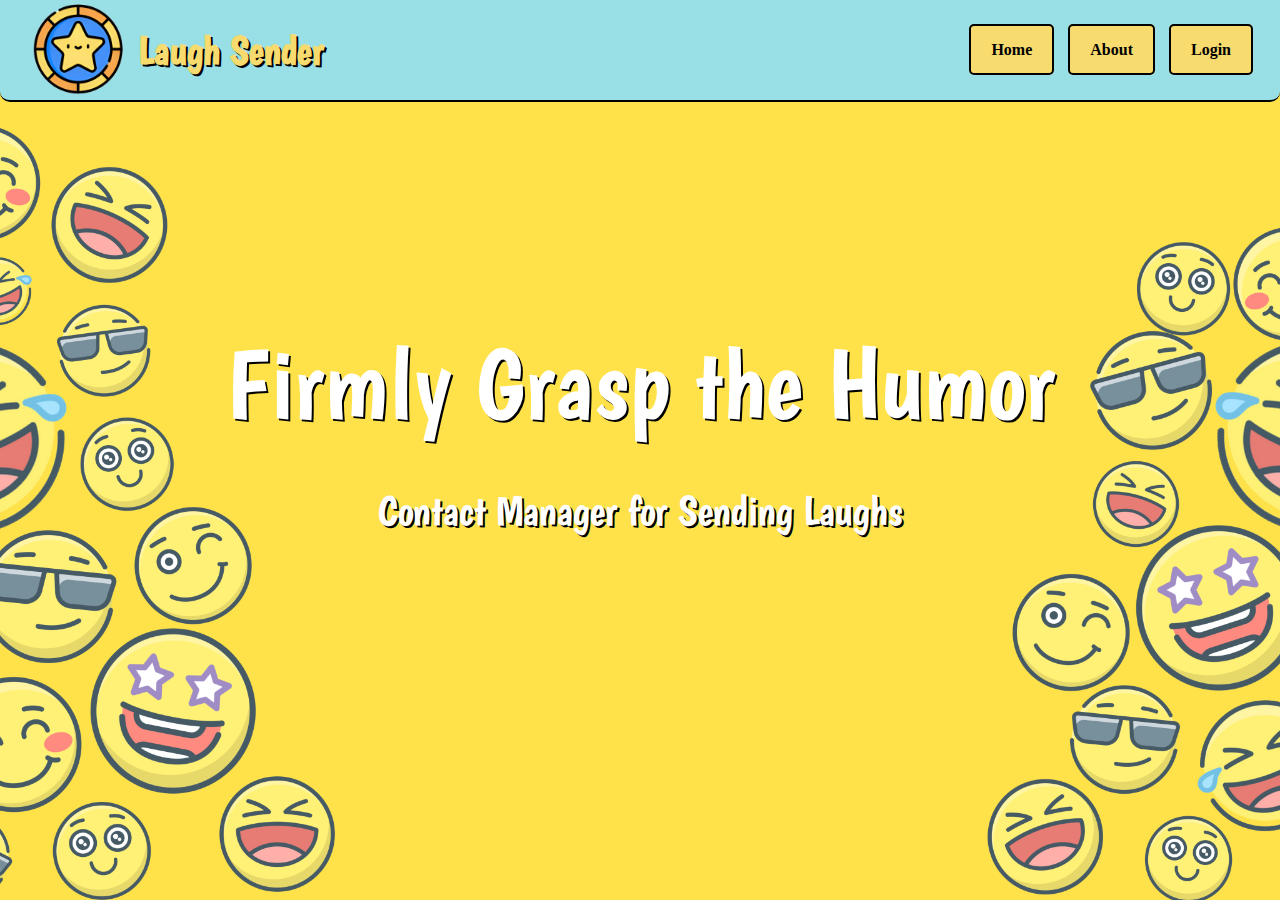
<file: index.html>
<!DOCTYPE html>
<html>
	<head>
		<meta charset = "utf-8">
		<!--This will make website display properly on all devices-->
		<meta name="viewport" content=<width="device-width, initial-scale=1">
		<title>Laugh Sender</title>
		<link rel="icon" type="image/x-icon" href="images/favicon.ico">
		<link rel="stylesheet" href="css/home.css">
		<link rel="stylesheet" href="https://fonts.googleapis.com/css2?family=Boogaloo&display=swap">
		
	</head>
	
	<body>
		<header>
			<div class="navbar">
				<div class="logo">
					<a href="index.html"><img src="images/logo.png" alt="Laugh Sender Logo"/></a>
				</div>
				<div class="title">
					<h1>Laugh Sender</h1>
				</div>
				<nav>
					<ul>
						<li><a href="index.html">Home</a></li>
						<li><a href="about.html">About</a></li>
						<li id="manButt"><a href="color.html">Manager</a></li>
						<li class="dropdown" id="userDropdown">
							<img id="account" src="images/key.png" alt="Account" title="Account Settings"/>
							<div class="dropdown-content">
								<a href="#" onclick="doLogout();">Log Out</a>
							</div>
						</li>
						<li id="loginButt"><a href="login.html">Login</a></li>
					</ul>	
				</nav>
			</div>
		</header>
		
		<div class="middle-page">
			<a href="https://github.com/Trump7/SmallProject" class="slogan">Firmly Grasp the Humor</a>
			<p class = "slogansub">Contact Manager for Sending Laughs</p>
		</div>
		
		<script type="text/javascript" src="js/code.js"></script>
		
		<script type="text/javascript">
			document.addEventListener('DOMContentLoaded', function() {
				checkAuth();
			});
		</script>		
	</body>
	
</html>
</file>
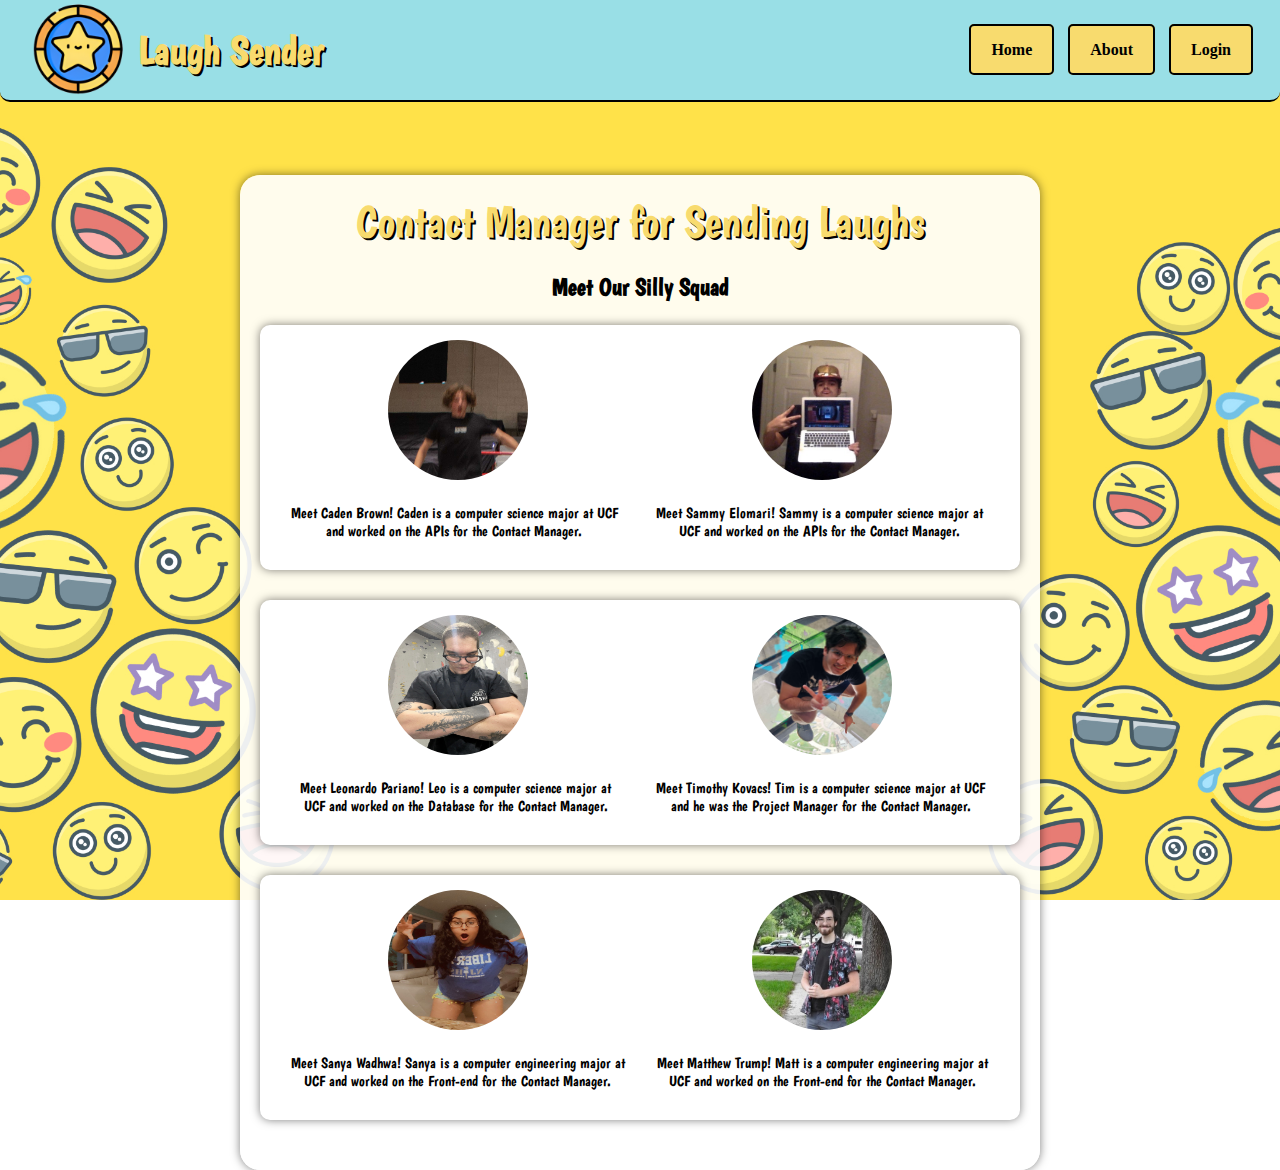
<file: about.html>
<!DOCTYPE html>
<html>
	<head>
		<meta charset = "utf-8">
		<!--This will make website display properly on all devices-->
		<meta name="viewport" content=<width="device-width, initial-scale=1">
		<title>Laugh Sender</title>
		<link rel="icon" type="image/x-icon" href="images/favicon.ico">
		<link rel="stylesheet" href="css/about.css">
		<link rel="stylesheet" href="https://fonts.googleapis.com/css2?family=Boogaloo&display=swap">

	</head>
<body>
	<header>
        <div class="navbar">
            <div class="logo">
					<a href="index.html"><img src="images/logo.png" alt="Laugh Sender Logo"/></a>
				</div>
				<div class="title">
					<h1>Laugh Sender</h1>
				</div>
            <nav>
                <ul>
                    <li><a href="index.html">Home</a></li>
					<li><a href="about.html">About</a></li>
					<li id="manButt"><a href="color.html">Manager</a></li>
					<li class="dropdown" id="userDropdown">
						<img id="account" src="images/key.png" alt="Account" title="Account Settings"/>
						<div class="dropdown-content">
							<a href="#" onclick="doLogout();">Log Out</a>
						</div>
					</li>
					<li id="loginButt"><a href="login.html">Login</a></li>
                </ul>	
            </nav>
        </div>
    </header>

<div>
    <div class="aboutDiv" id="aboutDiv">
        <span id="inner-title">Contact Manager for Sending Laughs</span>
        <p id="inner-title2">Meet Our Silly Squad</p>
        
		<div id="APIbox">
			<div class="info-top">
				<img id="cadenPic" src="images/Caden.jpeg" alt="Caden"/>
				<img id="samPic" src="images/Sam.jpeg" alt="Sam"/>
            </div>
			<div class="info-bottom">
				<p id="aboutCaden">Meet Caden Brown! Caden is a computer science major at UCF and worked on the APIs for the Contact Manager.</p>
				<p id="aboutSam">Meet Sammy Elomari! Sammy is a computer science major at UCF and worked on the APIs for the Contact Manager.</p>
			</div>
        </div>    
        
		<div id="PMnDatabasebox">
			<div class="info-top">
				<img id="leoPic" src="images/Leo.jpeg" alt="Leo"/>
				<img id="timPic" src="images/Tim.jpeg" alt="Tim"/>
            </div>
			<div class="info-bottom">
				<p id="aboutLeo">Meet Leonardo Pariano! Leo is a computer science major at UCF and worked on the Database for the Contact Manager.</p>
				<p id="aboutTim">Meet Timothy Kovacs! Tim is a computer science major at UCF and he was the Project Manager for the Contact Manager.</p>
			</div>
        </div>    
        
		<div id="Frontendbox">
			<div class="info-top">
				<img id="sanyaPic" src="images/Sanya.jpg" alt="Sanya"/>
				<img id="mattPic" src="images/Matt.jpg" alt="Matt"/>
            </div>
			<div class="info-bottom">
				<p id="aboutSanya">Meet Sanya Wadhwa! Sanya is a computer engineering major at UCF and worked on the Front-end for the Contact Manager.</p>
				<p id="aboutMatt">Meet Matthew Trump! Matt is a computer engineering major at UCF and worked on the Front-end for the Contact Manager.</p>
			</div>
		</div>                                
    </div>
</div>

	<script type="text/javascript" src="js/code.js"></script>

    <script type="text/javascript">
        document.addEventListener('DOMContentLoaded', function() {
            checkAuth();
        });
    </script>
</body>
</html>
</file>
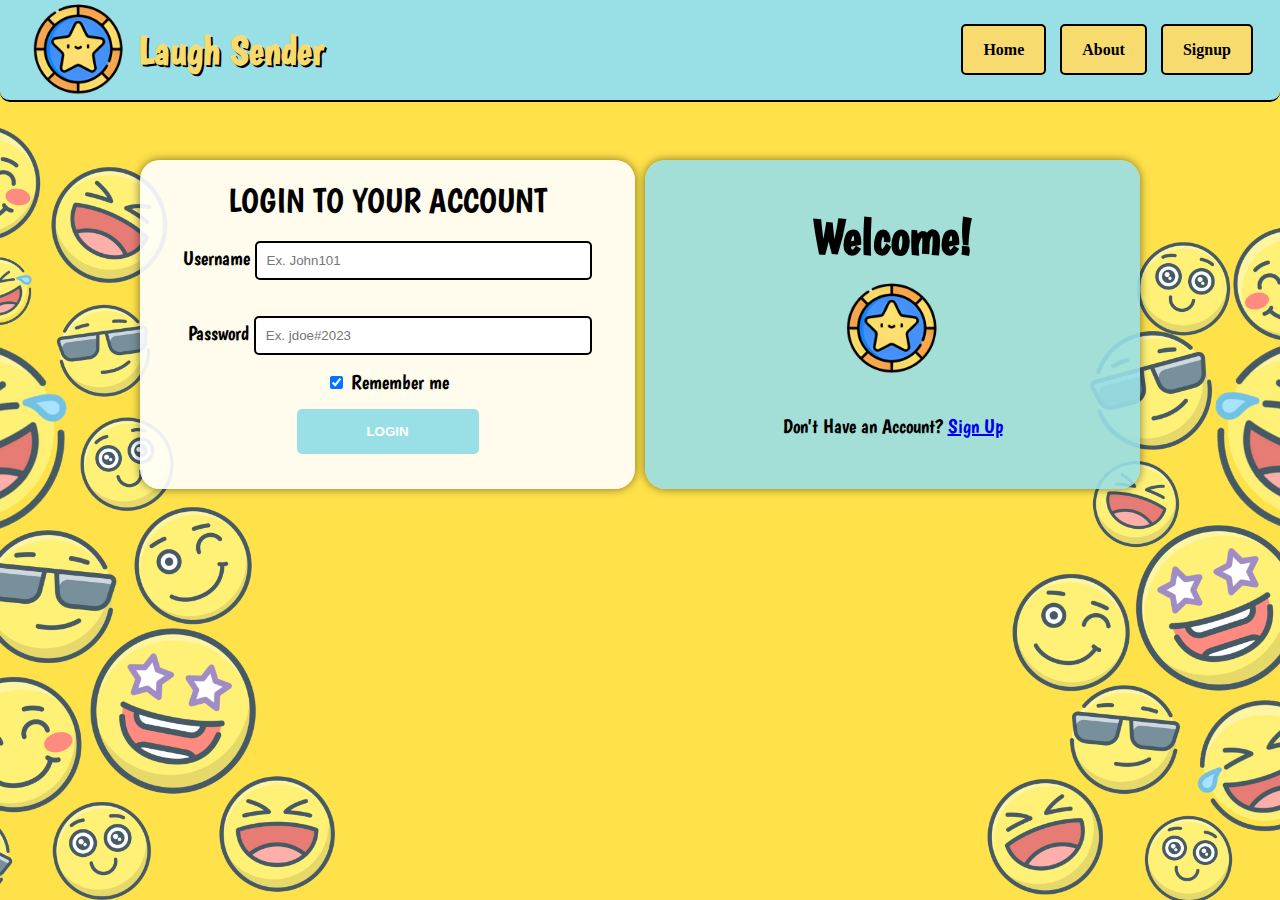
<file: color.html>
<!DOCTYPE html>
<html>
<head>
	<meta charset = "utf-8">
	<meta name="viewport" content=<width="device-width, initial-scale=1">
	<title>Laugh Sender</title>
	<link rel="icon" type="image/x-icon" href="images/favicon.ico">
	<script type="text/javascript" src="js/code.js"></script>
    <link href="css/styles.css" rel="stylesheet">	
    <link rel="stylesheet" href="https://fonts.googleapis.com/css2?family=Boogaloo&display=swap">
		
	<script type="text/javascript">
		document.addEventListener('DOMContentLoaded', function() {
			checkAuth();
			closeAddContact();
			closeEditContact();
			closeDeleteContact();
			loadContacts();
			searchJokes();
		});
	</script>
	
</head>
<body>
	<header>
		<div class="navbar">
			<div class="logo">
					<a href="index.html"><img src="images/logo.png" alt="Laugh Sender Logo"/></a>
				</div>
				<div class="title">
					<h1>Laugh Sender</h1>
				</div>
			<nav>
				<ul>
					<li><a href="index.html">Home</a></li>
					<li><a href="about.html">About</a></li>
					<li id="manButt"><a href="color.html">Manager</a></li>
					<li class="dropdown" id="userDropdown">
						<img id="account" src="images/key.png" alt="Account" title="Account Settings"/>
						<div class="dropdown-content">
							<a href="#" onclick="doLogout();">Log Out</a>
						</div>
					</li>
					<li id="loginButt"><a href="login.html">Login</a></li>
				</ul>	
			</nav>
		</div>
	</header>


<div class="contacts-container">
	<div class="action-box">
		<div class="search-box">
			<input type="text" id="contactSearch" placeholder="Search Contacts..." oninput="searchContacts()">
		</div>
		<div class="jokes-box">
			<span id="joke-holder"></span>
		</div>
		<div class="add-box">
			<button onclick="openAddContact()" title="Open add contact form">Add Contact</button>
		</div>
	</div>
	
	<table id="contacts">
		<thead>
			<tr>
				<th>Name</th>
				<th>Phone</th>
				<th>Email</th>
				<th></th>
			</tr>
		</thead>
	</table>
		<div id="scrollable-body">
			<table id="contacts-body">
				<tbody id="contacts-contents"></tbody>
			</table>
		</div>
	</table>
</div>
<div class="add-contacts-window" id="add-window">
	<div class="add-Form">
		<label>Name:</label>
		<input type="text" id="name" placeholder="Jane Doe">
		<label>Phone:</label>
		<input type="tel" id="phone" maxlength="12" placeholder="407-823-2000">
		<label>Email:</label>
		<input type="text" id="email" placeholder="name@email.com">
		
		<script type="text/javascript">
		phone.addEventListener('keydown', function() {
			if(event.key != 'Backspace' && (phone.value.length === 3 || phone.value.length === 7)){
				phone.value += '-';
			}
		});
		</script>
		
		<span id="add-warning"></span>
		<button onclick="addContact()" title="Add contact to manager">Save</button>
		<button onclick="closeAddContact()" title="Discard adding a contact">Cancel</button>
	</div>
</div>

<div class="edit-contacts-window" id="edit-window">
	<div class="edit-Form">
		<label>Name:</label>
		<input type="text" id="ename">
		<label>Phone:</label>
		<input type="tel" maxlength="12" id="ephone">
		<label>Email:</label>
		<input type="text" id="eemail">
		
		<script type="text/javascript">
		ephone.addEventListener('keydown', function() {
			if(event.key != 'Backspace' && (ephone.value.length === 3 || ephone.value.length === 7)){
				ephone.value += '-';
			}
		});
		</script>
		
		<span id="edit-warning"></span>
		<button id="save-button" title="Change contact information">Accept Changes</button>
		<button onclick="closeEditContact()" title="Discard changes">Cancel</button>
	</div>
</div>

<div class="delete-contacts-window" id="delete-window">
	<div class="delete-Form">
		<label>Are you sure about that?</label>
		<img class="are-you-sure" src="images/are-you-sure.gif" alt="Animated GIF">
		<span id="delete-warning"></span>
		<button id="yes-button" title="Yes, delete contact">I'm sure</button>
		<button id="no-button" title="No, do not delete contact" onclick="closeDeleteContact()">Nevermind</button>
	</div>
</div>

<div id="no-contacts-message" style="display: none;">
	<div id="message-container">
		<img src="images/no-contacts.gif" alt="No contacts GIF">
		<p>No contacts, go get more friends...</p>
	</div>
</div>

<div id="confetti-left">
    <img src="images/confetti.gif" alt="Confetti" id="confetti-image-left">
</div>

<div id="confetti-right">
    <img src="images/confetti.gif" alt="Confetti" id="confetti-image-right">
</div>

<div id="welcome-text">
	<span>Welcome Leinecker</span>
</div>

</body>
</html>
</file>
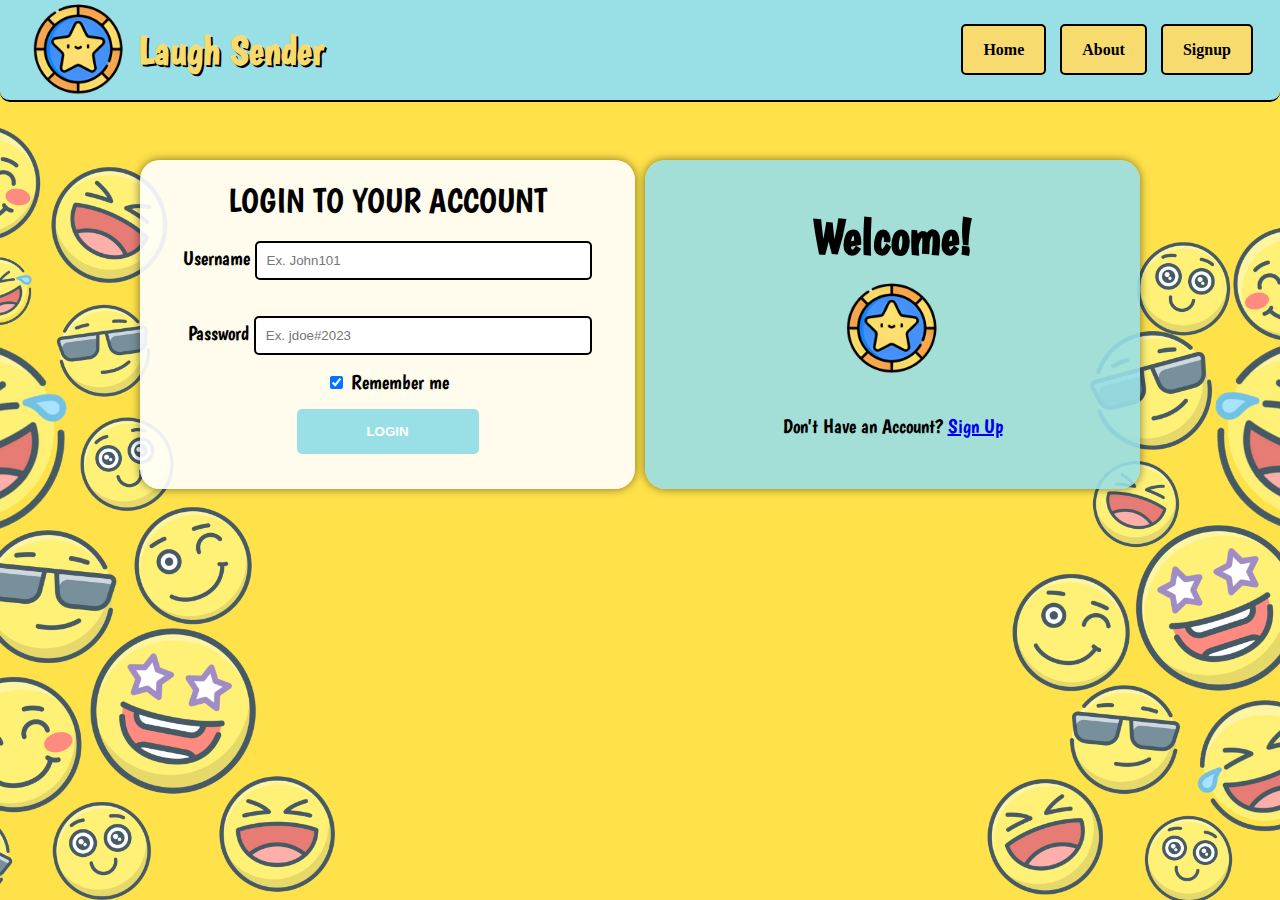
<file: login.html>
<!DOCTYPE html>
<html>
<head>
	<meta charset = "utf-8">
	<meta name="viewport" content=<width="device-width, initial-scale=1">
	<title>Laugh Sender</title>
	<link rel="icon" type="image/x-icon" href="images/favicon.ico">
	<script type="text/javascript" src="js/md5.js"></script>
	<script type="text/javascript" src="js/code.js"></script>	
	<link rel="stylesheet" href="https://fonts.googleapis.com/css2?family=Boogaloo&display=swap">
	<link rel="stylesheet" href="css/login.css">

</head>
<body>
	<header>
		<div class="navbar">
			<div class="logo">
					<a href="index.html"><img src="images/logo.png" alt="Laugh Sender Logo"/></a>
				</div>
				<div class="title">
					<h1>Laugh Sender</h1>
				</div>
			<nav>
				<ul>
					<li><a href="index.html">Home</a></li>
					<li><a href="about.html">About</a></li>
					<li id="navSignup"><a href="registration.html">Signup</a></li>
				</ul>	
			</nav>
		</div>
	</header>
<div id="container-wrapper">
	<div id="container">
		<div id="loginDiv">
			<span id="inner-title">LOGIN TO YOUR ACCOUNT</span><br />
			<label id="Username">Username</label>
			<input type="text" id="loginName" placeholder="Ex. John101" /><br />

			<label id="Password">Password</label>
			<input type="password" id="loginPassword" placeholder="Ex. jdoe#2023" /><br/>
			<label id="RememberMeChckBox">
				<input id="memCheckBox" type="checkbox" checked="checked" name="remember"> Remember me
			</label><br/>
			<button type="button" id="loginButton" class="buttons" onclick="doLogin();">LOGIN</button><br/>
			<span id="loginResult" class="error-message"></span>
			</div>

			<div id="welcomeBackDiv">
				<h2 id="WelcomeMessage"> Welcome! </h2>
				<img id="pic" src="images/logo.png" alt="Laugh Sender Logo"/>
				<div id="NoAccount">
				<span class="NoAccount">Don't Have an Account?  <a href="registration.html">Sign Up</a></span></br>
			</div>
		</div>
	</div>
</div>

</body>
</html>
</file>
<file: css/home.css>
body{
	background-image: url('../images/background.jpg');
	background-position: center center;
    background-repeat: no-repeat;
    background-attachment: fixed;
    background-size: cover;
	margin: 0px;
	padding: 0px;
}

header{
	width: 100%;
	height: 100px;
	background: #99dfe6;
	position: fixed;
	border-bottom: 2px solid #000000;
	border-radius: 0 0 10px 10px;
	justify-content: space-between;
	align-items: center;
	display: flex;
}

.navbar{
	display: flex; /* Creating the box affect for navigation order */
	justify-content: space-between;
	align-items: center;
	width: 100%;
	margin: 0 auto;
	padding: 0 20px;
	height: 100px;
}

.logo img{
    max-height: 100px;
    width: auto;
}

.title{
	font-family: 'Boogaloo', cursive;
	font-size: 20px;
	flex-grow: 1;
	text-shadow: 2px 2px 0 #000;
	color: #f8db6e;
}

nav ul{
	list-style: none;
	padding: 0;
	margin: 0;
	display: flex;
	align-items: center;
}

nav li{
	margin: 0 7px;
}

nav a{
	font-weight: bold;
	padding: 15px 20px;  /*Space between text and border Y,X*/
	border: 2px solid #000000; /*Border around buttons*/
	border-radius: 5px; /*Round corners*/
	color: #000000; /*Font color on buttons*/
	text-decoration: none; /*No underline*/
	background-color: #f8db6e; /*button background color*/
}

nav a.button{
	background-color: #000000; /*button color for selectable webpage*/
}

nav a.active{
	background-color: #000000; /*button color for active webpage*/
}

nav a:hover{
	background-color: #ffe249; /*button color when mouse hovers over*/
}

/* Logout Key and Dropdown */
#account{
	width: 64px;
	cursor: pointer;
}

#account:hover{
	filter: brightness(1.2);
}

.dropdown{
	position: relative;
	display: inline-block;
}

.dropdown-content{
	display: none;
	position: absolute;
	background-color: #f8db6e;
	min-width: 90px;
	box-shadow: 0px 8px 16px 0px rgba(0,0,0,0.2);
	z-index: 1;
	border-radius: 5px;
	margin-left: -10px;
	top: 100%;
}

.dropdown-content a{
	padding: 12px 12px;
	text-decoration: none;
	display: block;
	color: #000000;
}

.dropdown:hover .dropdown-content{
	display: block;
}

/* Page Contents */

.middle-page{
	text-align: center;
	position: absolute;
	top: 50%;
	left: 0;
	right: 0;
	transform: translateY(-50%);
}

.slogan{
	font-family: 'Boogaloo', cursive;
	font-size: 100px;
	text-shadow: 2px 2px 0 #000;
	color: #FFFFFF;
	text-decoration: none;
}

.slogansub{
	font-family: 'Boogaloo', cursive;
	font-size: 42px;
	text-shadow: 2px 2px 0 #000;
	color: #FFFFFF;
	text-decoration: none;
}
</file>
<file: css/about.css>
body{
	background-image: url('../images/background.jpg');
	background-position: center center;
    background-repeat: no-repeat;
    background-attachment: fixed;
    background-size: cover;
	margin: 0px;
	padding: 0px;
}

header{
	width: 100%;
	height: 100px;
	background: #99dfe6;
	position: fixed;
	border-bottom: 2px solid #000000;
	border-radius: 0 0 10px 10px;
	justify-content: space-between;
	align-items: center;
	display: flex;
	z-index: 2;
}

.navbar{
	display: flex; /* Creating the box affect for navigation order */
	justify-content: space-between;
	align-items: center;
	width: 100%;
	margin: 0 auto;
	padding: 0 20px;
	height: 100px;
}

.logo img{
    max-height: 100px;
    width: auto;
}

.title{
	font-family: 'Boogaloo', cursive;
	font-size: 20px;
	flex-grow: 1;
	text-shadow: 2px 2px 0 #000;
	color: #f8db6e;
}

nav ul{
	list-style: none;
	padding: 0;
	margin: 0;
	display: flex;
	align-items: center;
}

nav li{
	margin: 0 7px;
}

nav a{
	font-weight: bold;
	padding: 15px 20px;  /*Space between text and border Y,X*/
	border: 2px solid #000000; /*Border around buttons*/
	border-radius: 5px; /*Round corners*/
	color: #000000; /*Font color on buttons*/
	text-decoration: none; /*No underline*/
	background-color: #f8db6e; /*button background color*/
}

nav a.button{
	background-color: #000000; /*button color for selectable webpage*/
}

nav a.active{
	background-color: #000000; /*button color for active webpage*/
}

nav a:hover{
	background-color: #ffe249; /*button color when mouse hovers over*/
}

/* Logout Key and Dropdown */
#account{
	width: 64px;
	cursor: pointer;
}

#account:hover{
	filter: brightness(1.2);
}

.dropdown{
	position: relative;
	display: inline-block;
}

.dropdown-content{
	display: none;
	position: absolute;
	background-color: #f8db6e;
	min-width: 90px;
	box-shadow: 0px 8px 16px 0px rgba(0,0,0,0.2);
	z-index: 1;
	border-radius: 5px;
	margin-left: -10px;
	top: 100%;
}

.dropdown-content a{
	padding: 12px 12px;
	text-decoration: none;
	display: block;
	color: #000000;
}

.dropdown:hover .dropdown-content{
	display: block;
}

/* Page Contents */

#aboutDiv {
    text-align: center;
    border-radius: 20px;
    font-size: 15px;
	font-family: 'Boogaloo', cursive;
    width: 50%;
    padding: 20px;
    margin: 0 auto;
    background-color: rgba(255, 255, 255, 0.9);
    box-shadow: 0px 0px 10px rgba(0, 0, 0, 0.5);
    position: relative;
    top: 175px; /*height from navbar*/
	min-width: 760px;
	max-width: 760px;
	z-index: 1;
}

#inner-title {
    font-size: 300%;
    text-shadow: 2px 2px 0 #000;
    color: #f8db6e;
}

#inner-title2 {
    color: #000;
    font-size: x-large;
    font-weight: bold;
}

/* Updated styles for the individual images to keep them circular */
#APIbox img, #PMnDatabasebox img, #Frontendbox img {
    height: 140px;
    width: 140px;
    border-radius: 50%;
    margin: 0 110px;
}

/* Center descriptions under images */
#APIbox .info-bottom, #PMnDatabasebox .info-bottom, #Frontendbox .info-bottom {
    display: flex;
    flex-direction: row; /* Display descriptions side by side */
    justify-content: center; /* Center descriptions horizontally */
    text-align: center;
    margin-top: 5px;
}

/* Add margin to individual description elements */
#APIbox .info-bottom p, #PMnDatabasebox .info-bottom p, #Frontendbox .info-bottom p {
    margin: 15px;
}

#APIbox, #PMnDatabasebox, #Frontendbox {
    background-color: white;
    border-radius: 10px; /* Add rounded corners */
	margin-bottom: 30px;
    padding: 15px; /* Add padding inside the sections */
    box-shadow: 0px 0px 10px rgba(0, 0, 0, 0.5);
}
</file>
<file: css/styles.css>
body{
	background-image: url('../images/background.jpg');
	background-position: center center;
    background-repeat: no-repeat;
    background-attachment: fixed;
    background-size: cover;
	margin: 0px;
	padding: 0px;
}

header{
	width: 100%;
	height: 100px;
	background: #99dfe6;
	position: fixed;
	border-bottom: 2px solid #000000;
	border-radius: 0 0 10px 10px;
	justify-content: space-between;
	align-items: center;
	display: flex;
	min-width: 800px;
}

.navbar{
	display: flex; /* Creating the box affect for navigation order */
	justify-content: space-between;
	align-items: center;
	width: 100%;
	margin: 0 auto;
	padding: 0 20px;
	height: 100px;
}

.logo img{
    max-height: 100px;
    width: auto;
}

.title{
	font-family: 'Boogaloo', cursive;
	font-size: 20px;
	flex-grow: 1;
	text-shadow: 2px 2px 0 #000;
	color: #f8db6e;
}

nav ul{
	list-style: none;
	padding: 0;
	margin: 0;
	display: flex;
	align-items: center;
}

nav li{
	margin: 0 7px;
}

nav a{
	font-weight: bold;
	padding: 15px 20px;  /*Space between text and border Y,X*/
	border: 2px solid #000000; /*Border around buttons*/
	border-radius: 5px; /*Round corners*/
	color: #000000; /*Font color on buttons*/
	text-decoration: none; /*No underline*/
	background-color: #f8db6e; /*button background color*/
}

nav a.button{
	background-color: #000000; /*button color for selectable webpage*/
}

nav a.active{
	background-color: #000000; /*button color for active webpage*/
}

nav a:hover{
	background-color: #ffe249; /*button color when mouse hovers over*/
}

/* Logout Key and Dropdown */
#account{
	width: 64px;
	cursor: pointer;
}

#account:hover{
	filter: brightness(1.2);
}

.dropdown{
	position: relative;
	display: inline-block;
}

.dropdown-content{
	display: none;
	position: absolute;
	background-color: #f8db6e;
	min-width: 90px;
	box-shadow: 0px 8px 16px 0px rgba(0,0,0,0.2);
	z-index: 1;
	border-radius: 5px;
	margin-left: -10px;
	top: 100%;
}

.dropdown-content a{
	padding: 12px 12px;
	text-decoration: none;
	display: block;
	color: #000000;
}

.dropdown:hover .dropdown-content{
	display: block;
}

/* table style */
.contacts-container{
	display: flex;
	flex-direction: column;
	justify-content: center;
	align-items: center;
	position: absolute;
	top: 20%;
	left: 0;
	right: 0;
	background-color: #fff;
    border-radius: 10px;
    box-shadow: 15px 15px 20px 4px;
    padding: 20px;
    width: 80%;
	max-width: 1200px;
	min-width: 1000px;
    margin: 20px auto;
}

.action-box{
	display: flex;
	width: 100%;
	margin-bottom: 10px;
}

#scrollable-body{
    height: 400px;
    overflow-y: auto;
	width: 100%;
}

/*Search Box*/
.search-box{
	display: flex;
	align-items: center;
	width: 80%;
}

.search-box input[type="text"]{
	padding: 5px;
	border: 1px solid #000;
	border-radius: 5px;
}

/*Joke Box*/
.jokes-box{
	display: flex;
	width: 100%;
	font-family: Boogaloo;
	font-size: 22px;
	align-items: center;
}

/* Add Box */
.add-box {
	display: flex;
	width: 15%;
}

.add-box button{
	padding: 5px 30px;
	background-color: #f8db6e;
	border: 2px solid #000;
	border-radius: 5px;
	color: #000;
	cursor: pointer;	
}

.add-box button:hover{
	background-color: #ffe249;
}



/* Add Form */
.add-contacts-window{
	display: flex;
	flex-direction: column;
	justify-content: center;
	align-items: center;
	position: absolute;
	top: 20%;
	left: 0;
	right: 0;
	background-color: rgba(255, 255, 255, 0.8);;
    border-radius: 10px;
    box-shadow: 15px 15px 20px 4px;
    padding: 20px;
    width: 80%;
	max-width: 400px;
	min-width: 400px;
    margin: 20px auto;
	z-index: 2;
}

.add-Form{
	width: 100%;
	display: flex;
	flex-direction: column;
	//align-items: center;
}

.add-Form label{
	margin-bottom: 5px;
}

.add-Form input[type="text"]{
	padding: 5px;
	border: 1px solid #000;
	border-radius: 5px;
	margin-bottom: 10px;
}

.add-Form button{
	display: flex;
	justify-content: center;
	padding: 5px 20px;
	background-color: #f8db6e;
	border: 2px solid #000;
	border-radius: 5px;
	color: #000;
	cursor: pointer;
	margin: 5px;
}

.add-Form button:hover{
	background-color: #ffe249;
}

/*Edit Form*/
.edit-contacts-window{
	display: flex;
	flex-direction: column;
	justify-content: center;
	align-items: center;
	position: absolute;
	top: 20%;
	left: 0;
	right: 0;
	background-color: rgba(255, 255, 255, 0.8);;
    border-radius: 10px;
    box-shadow: 15px 15px 20px 4px;
    padding: 20px;
    width: 80%;
	max-width: 400px;
	min-width: 400px;
    margin: 20px auto;
}

.edit-Form{
	width: 100%;
	display: flex;
	flex-direction: column;
	//align-items: center;
}

.edit-Form label{
	margin-bottom: 5px;
}

.edit-Form input[type="text"]{
	padding: 5px;
	border: 1px solid #000;
	border-radius: 5px;
	margin-bottom: 10px;
}

.edit-Form button{
	display: flex;
	justify-content: center;
	padding: 5px 20px;
	background-color: #f8db6e;
	border: 2px solid #000;
	border-radius: 5px;
	color: #000;
	cursor: pointer;
	margin: 5px;
}

.edit-Form button:hover{
	background-color: #ffe249;
}

/*Delete Form*/
.delete-contacts-window{
	display: flex;
	flex-direction: column;
	justify-content: center;
	position: absolute;
	top: 20%;
	left: 0;
	right: 0;
	background-color: rgba(255, 255, 255, 0.8);;
    border-radius: 10px;
    box-shadow: 15px 15px 20px 4px;
    padding: 20px;
    width: 80%;
	max-width: 400px;
	min-width: 400px;
    margin: 20px auto;
}

.delete-Form{
	width: 100%;
	display: flex;
	flex-direction: column;
	align-items: center;
}

.delete-Form label{
	font-family: Boogaloo;
	font-size: 30px;
}

.delete-Form button{
	display: flex;
	justify-content: center;
	background-color: #f8db6e;
	border: 2px solid #000;
	border-radius: 5px;
	color: #000;
	cursor: pointer;
	margin: 5px;
}

#yes-button{
	padding: 5px 80px;
}

#no-button{
	padding: 5px 71px;
}

.delete-Form button:hover{
	background-color: #ffe249;
}

/*Edit and Delete Buttons*/
.button-cell{
	width: 80px;
}

.edit-button, .delete-button {
    border: 2px solid #000;
    border-radius: 5px;
	width: 32px;
	cursor: pointer;
}

.edit-button{
	margin-right: 7px;
}

.edit-button:hover, .delete-button:hover{
	filter: brightness(1.2);
}


/*Contacts table*/
#contacts, #contacts-body{
	width: 100%;
}


table{
	font-family: Arial;
	border-collapse: collapse;
	width: 100%;
	border: none;
}

table td, #contacts th{
	padding: 8px;
}

table tr:nth-child(odd){
	background-color: #f2f2f2;
}

table tr:hover{
	background-color: #ddd;
}

table th{
	padding-top: 12px;
	padding-bottom: 12px;
	text-align: left;
	background-color: #99dfe6;
	color: #000000;
}

td:first-child, th:first-child{
	border-radius: 10px 0 0 10px;
}

td:last-child, th:last-child{
	border-radius: 0 10px 10px 0;
}

/* Style for the "No contacts" message */
#message-container {
    display: flex;
	flex-direction: column;
	align-items: center;
	position: absolute;
	top: 250px;
	left: 0;
	right: 0;
}

#message-container img {
    width: 20%;
}

#message-container p{
	font-family: Boogaloo;
	font-size: 30px;
	margin-top: -20px;
}

#contacts-contents tr.blank-row td{
	padding: 30px;
}

/* Style for confetti */
#confetti-left {
    display: none;
    position: fixed;
    top: 0;
    left: 0;
    width: 100%;
    height: 100%;
    z-index: 9998; /* Ensure the confetti appears on top of other elements */
}

#confetti-image-left{
	width:69%;
}

#confetti-right {
    display: none;
    position: fixed;
    top: 0;
    left: 0;
    width: 100%;
    height: 100%;
    z-index: 9998; /* Ensure the confetti appears on top of other elements */
}

#confetti-image-right{
	width:69%;
	margin-left: 30%;
	transform: scaleX(-1);
}

/* Style for the welcome text */
#welcome-text {
    font-size: 80px;
	font-family: Boogaloo;
    text-align: center;
    position: fixed;
    bottom: -50px;
    left: 0;
    right: 0;
    transform: translateY(-50%);
    z-index: 9999;
    display: none;
	animation: slideIn 4s ease forwards;
}

#welcome-text span{
	text-shadow: 4px 4px 0 #000;
	-webkit-text-stroke: 1px black;
	color: #f8db6e;
}

@keyframes slideIn {
    from {
        bottom: -50px; /* Start position */
    }
    to {
        bottom: 400px; /* Final position */
    }
}
</file>
<file: css/login.css>
body{
	background-image: url('../images/background.jpg');
	background-position: center center;
    background-repeat: no-repeat;
    background-attachment: fixed;
    background-size: cover;
	margin: 0px;
	padding: 0px;
}
header {
	position: fixed;
	top: 0; /* Keep the nav bar fixed at the top */
	width: 100%;
	height: 100px;
	background: #99dfe6;
	border-bottom: 2px solid #000000;
	border-radius: 0 0 10px 10px;
	justify-content: space-between;
	align-items: center;
	display: flex;
	z-index: 2;
  }

.navbar{
	display: flex; /* Creating the box affect for navigation order */
	justify-content: space-between;
	align-items: center;
	width: 100%;
	margin: 0 auto;
	padding: 0 20px;
	height: 100px;
}

.logo img{
    max-height: 100px;
    width: auto;
}

.title{
	font-family: 'Boogaloo', cursive;
	font-size: 20px;
	flex-grow: 1;
	text-shadow: 2px 2px 0 #000;
	color: #f8db6e;
}

nav ul{
	list-style: none;
	padding: 0;
	margin: 0;
	display: flex;
}

nav li{
	margin: 0 7px;
}

nav a{
	font-weight: bold;
	padding: 15px 20px;  /*Space between text and border Y,X*/
	border: 2px solid #000000; /*Border around buttons*/
	border-radius: 5px; /*Round corners*/
	color: #000000; /*Font color on buttons*/
	text-decoration: none; /*No underline*/
	background-color: #f8db6e; /*button background color*/
}

nav a.button{
	background-color: #000000; /*button color for selectable webpage*/
}

nav a.active{
	background-color: #000000; /*button color for active webpage*/
}

nav a:hover{
	background-color: #ffe249; /*button color when mouse hovers over*/
}

#container-wrapper {
  margin-top: 12.5%;
  display: flex;
  justify-content: center;
  align-items: flex-start;
}

#container {
  display: flex;
  justify-content: center;
  align-items: stretch;
  width: 80%;
  max-width: 1000px;
  margin: 0 auto;
}

#loginDiv,
#welcomeBackDiv {
  flex: 1;
  padding: 20px;
  background-color: rgba(255, 255, 255, 0.9);
  box-shadow: 0px 0px 10px rgba(0, 0, 0, 0.5);
  position: relative;
  box-sizing: border-box;
  min-width: calc(50% - 5px); 
  max-width: calc(50% - 5px);
  margin: 0 5px;
}

#loginDiv{
	text-align: center;
    border-radius: 20px;
    font-size: 20px;
	font-family: 'Boogaloo', cursive;
    width: 45%;
    padding: 20px;
	/* margin-left: 10%; */
    background-color: rgba(255, 255, 255, 0.9);
    box-shadow: 0px 0px 10px rgba(0, 0, 0, 0.5);
    position: relative;
}

#inner-title {
    font-size: 170%;
    color:black;
}
/* Style for input fields */
input[type="text"]{
    margin-top: 10%;
    width: 69%;
    padding: 10px;
    margin: 21px auto;
    border: 2px solid #000000;
    border-radius: 5px;
}
input[type="password"] {
    margin-top: 10%;
    width: 69%;
    padding: 10px;
    margin: 15px auto;
    border: 2px solid #000000;
    border-radius: 5px;
}
#Password{
    margin-left: 1%;
}

#RememberMeChckBox {
    /margin-left: -29%;
}

/* Style for the "Login" button */
#loginButton {
    width: 40%;
    padding: 15px 20px;
    margin:15px auto;
    border: none;
    border-radius: 5px;
    color: #fff;
    background-color: #99dfe6;
    cursor: pointer;
    font-weight: bold;
}

#loginButton:hover {
    background-color: #000000;
}
#welcomeBackDiv {
	background-color: #99dfe6;
    text-align: center;
    border-radius: 20px;
    font-size: 20px;
    font-family: 'Boogaloo', cursive;
    width: 45%;
    padding: 2.5%;
    background-color: rgba(153, 223, 230, 0.9);
    box-shadow: 0px 0px 10px rgba(0, 0, 0, 0.5);
    position: relative;
}
#pic {
    height: 100px;
    margin-top: -7%;
	margin-bottom: 7%;
}
#WelcomeMessage{
	font-size: 50px;
	margin-bottom: 9.5%;
	margin-top: 5%;
}
#NoAccount{
	margin-bottom: 4%;
}
.error-message {
    color: red;
    text-align: center;
}
</file>
